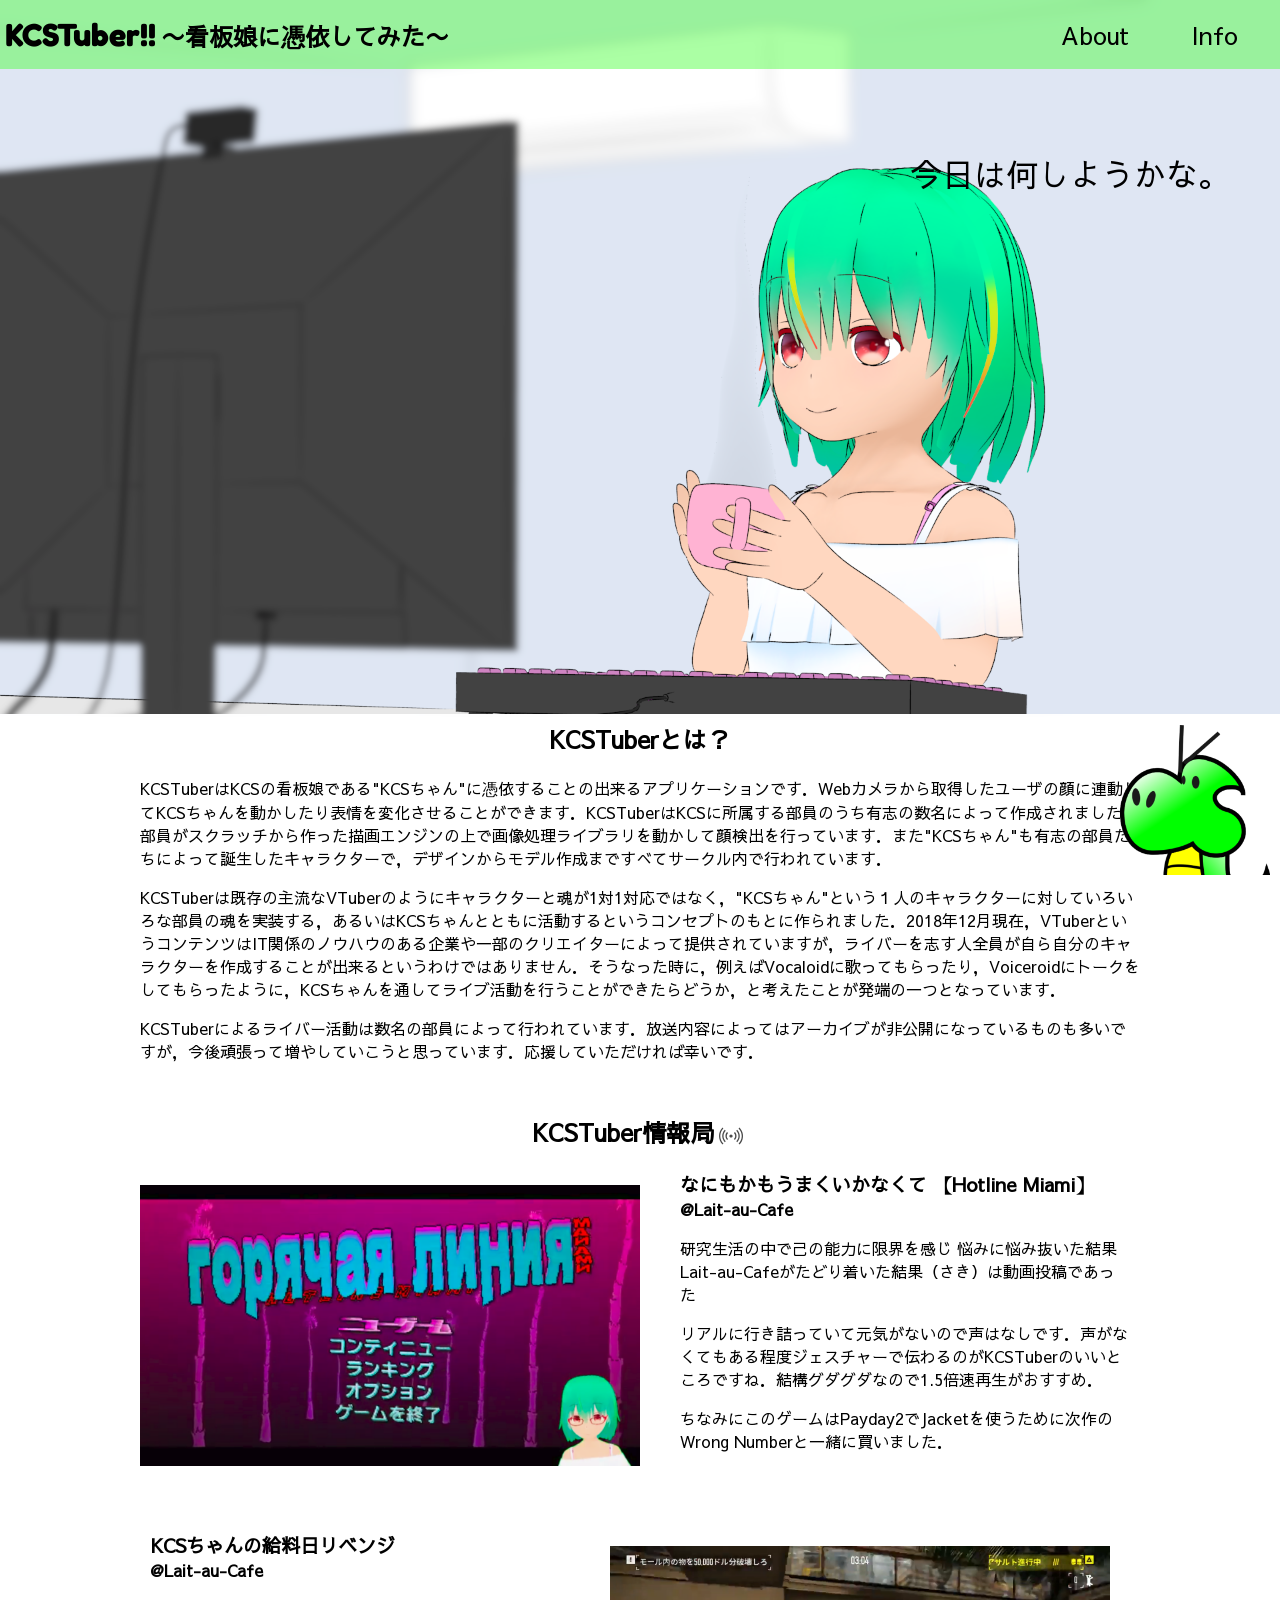
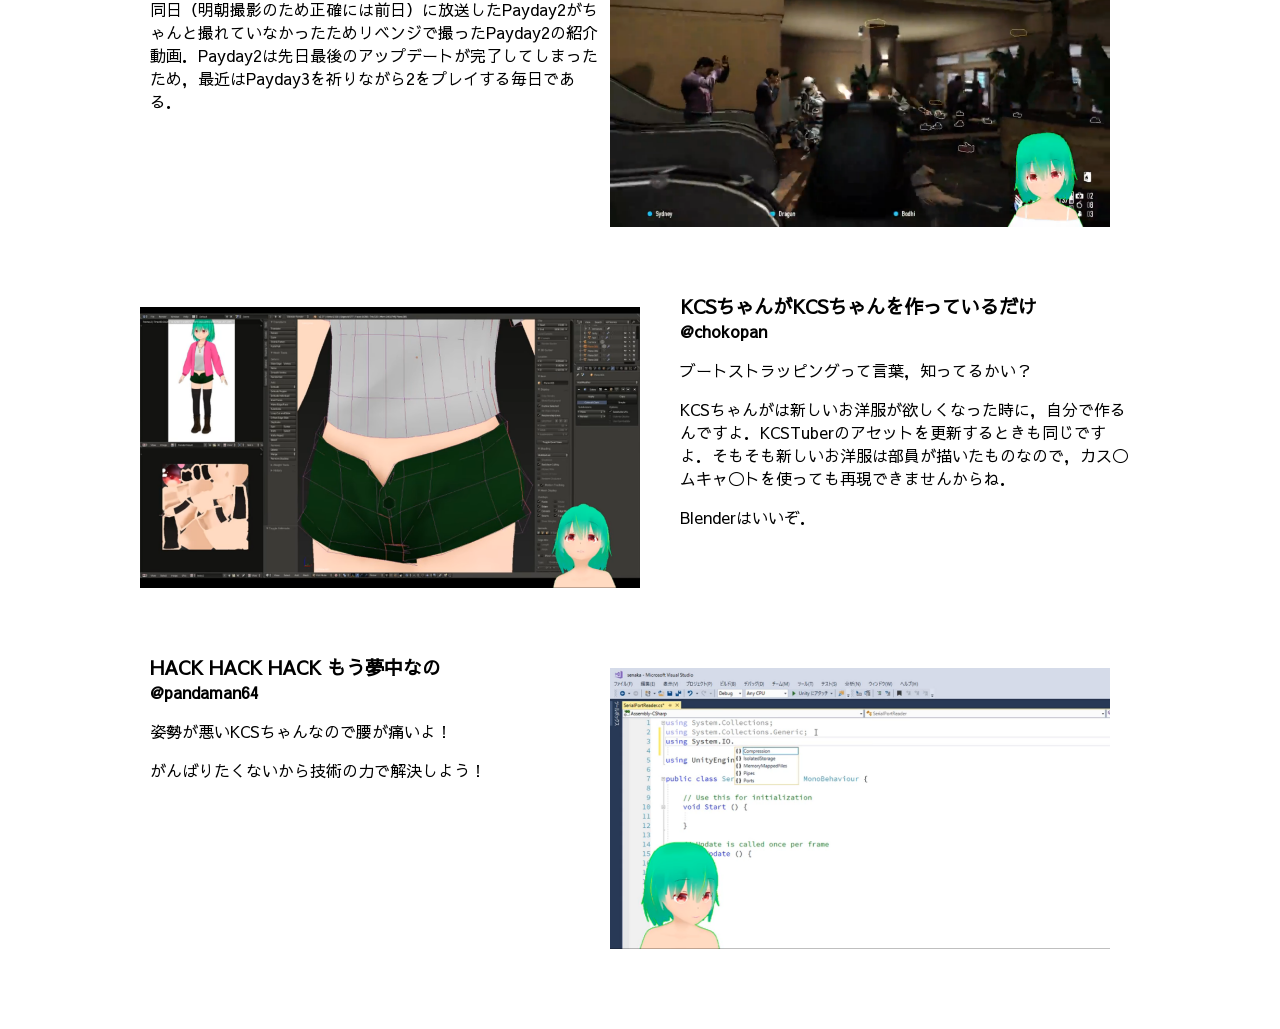
<file: index.html>
<!DOCTYPE html>
<html lang="ja">
<head>
	<meta charset="utf-8">
	<title>KCSTuber!!</title>
	<link href="https://fonts.googleapis.com/css?family=Sawarabi+Gothic" rel="stylesheet">
	<link href="https://fonts.googleapis.com/css?family=Fredoka+One" rel="stylesheet">
	<link rel="stylesheet" href="css/styles.css">
	<script src="http://code.jquery.com/jquery-1.7.1.min.js"></script>
</head>
<body>
	<header>
		<nav id="menu">
			<div id="logo">
				<h1>KCSTuber!!</h1>
				<h2>〜看板娘に憑依してみた〜</h2>
			</div>
			<div class="nav-link"><a href="#about">About</a></div>
			<div class="nav-link"><a href="#info">Info</a></div>
		</nav>
	</header>
	<div id="top">
		<div id="top_clip">
			<img id="top_img" src="img/top.png">
		</div>
		<div id="top_content">今日は何しようかな。</div>
	</div>
	<div id="scroll_top">
		<img src="img/kcs_dragon.png">
	</div>
	<div id="cover">
		<img id="cover_blur" src="img/top_blur.png"/>
		<div id="container">
			<article id="about" class="contains">
				<h1>KCSTuberとは？</h1>
				<p>KCSTuberはKCSの看板娘である"KCSちゃん"に憑依することの出来るアプリケーションです．Webカメラから取得したユーザの顔に連動してKCSちゃんを動かしたり表情を変化させることができます．KCSTuberはKCSに所属する部員のうち有志の数名によって作成されました．部員がスクラッチから作った描画エンジンの上で画像処理ライブラリを動かして顔検出を行っています．また"KCSちゃん"も有志の部員たちによって誕生したキャラクターで，デザインからモデル作成まですべてサークル内で行われています．</p>
				<p>KCSTuberは既存の主流なVTuberのようにキャラクターと魂が1対1対応ではなく，"KCSちゃん"という１人のキャラクターに対していろいろな部員の魂を実装する，あるいはKCSちゃんとともに活動するというコンセプトのもとに作られました．2018年12月現在，VTuberというコンテンツはIT関係のノウハウのある企業や一部のクリエイターによって提供されていますが，ライバーを志す人全員が自ら自分のキャラクターを作成することが出来るというわけではありません．そうなった時に，例えばVocaloidに歌ってもらったり，Voiceroidにトークをしてもらったように，KCSちゃんを通してライブ活動を行うことができたらどうか，と考えたことが発端の一つとなっています．</p>
				<p>KCSTuberによるライバー活動は数名の部員によって行われています．放送内容によってはアーカイブが非公開になっているものも多いですが，今後頑張って増やしていこうと思っています．応援していただければ幸いです．</p>
			</article>
			<article id="info" class="contains">
				<h1>KCSTuber情報局<img class="icon" src="img/signal.svg"></h1>
				<section class="live_info clearfix">
					<img src="img/HotlineMiami.png">
					<div class="description">
						<h1>なにもかもうまくいかなくて 【Hotline Miami】</h1>
						<h2>@Lait-au-Cafe</h2>
						<p><span>研究生活の中で己の能力に限界を感じ </span><span>悩みに悩み抜いた結果 </span><span>Lait-au-Cafeがたどり着いた結果（さき）は動画投稿であった</span></p>
						<p>リアルに行き詰っていて元気がないので声はなしです．声がなくてもある程度ジェスチャーで伝わるのがKCSTuberのいいところですね．結構グダグダなので1.5倍速再生がおすすめ．</p>
						<p>ちなみにこのゲームはPayday2でJacketを使うために次作のWrong Numberと一緒に買いました．</p>
					</div>
				</section>
				<section class="live_info clearfix">
					<img src="img/Payday_Revenge.png">
					<div class="description">
						<h1>KCSちゃんの給料日リベンジ</h1>
						<h2>@Lait-au-Cafe</h2>
						<p>同日（明朝撮影のため正確には前日）に放送したPayday2がちゃんと撮れていなかったためリベンジで撮ったPayday2の紹介動画．Payday2は先日最後のアップデートが完了してしまったため，最近はPayday3を祈りながら2をプレイする毎日である．</p>
					</div>
				</section>
				<section class="live_info clearfix">
					<img src="img/KCSchan_blender.png">
					<div class="description">
						<h1>KCSちゃんがKCSちゃんを作っているだけ</h1>
						<h2>@chokopan</h2>
						<p>ブートストラッピングって言葉，知ってるかい？</p>
						<p>KCSちゃんがは新しいお洋服が欲しくなった時に，自分で作るんですよ．KCSTuberのアセットを更新するときも同じですよ．そもそも新しいお洋服は部員が描いたものなので，カス◯ムキャ◯トを使っても再現できませんからね．</p>
						<p>Blenderはいいぞ．</p>
					</div>
				</section>
				<section class="live_info clearfix">
						<img src="img/hackhackhack.png">
						<div class="description">
							<h1>HACK HACK HACK もう夢中なの</h1>
							<h2>@pandaman64</h2>
							<p>姿勢が悪いKCSちゃんなので腰が痛いよ！</p>
							<p>がんばりたくないから技術の力で解決しよう！</p>
						</div>
					</section>
			</article>
		</div>
	</div>
	<script src="js/main.js"></script>
</body>
</html>
</file>
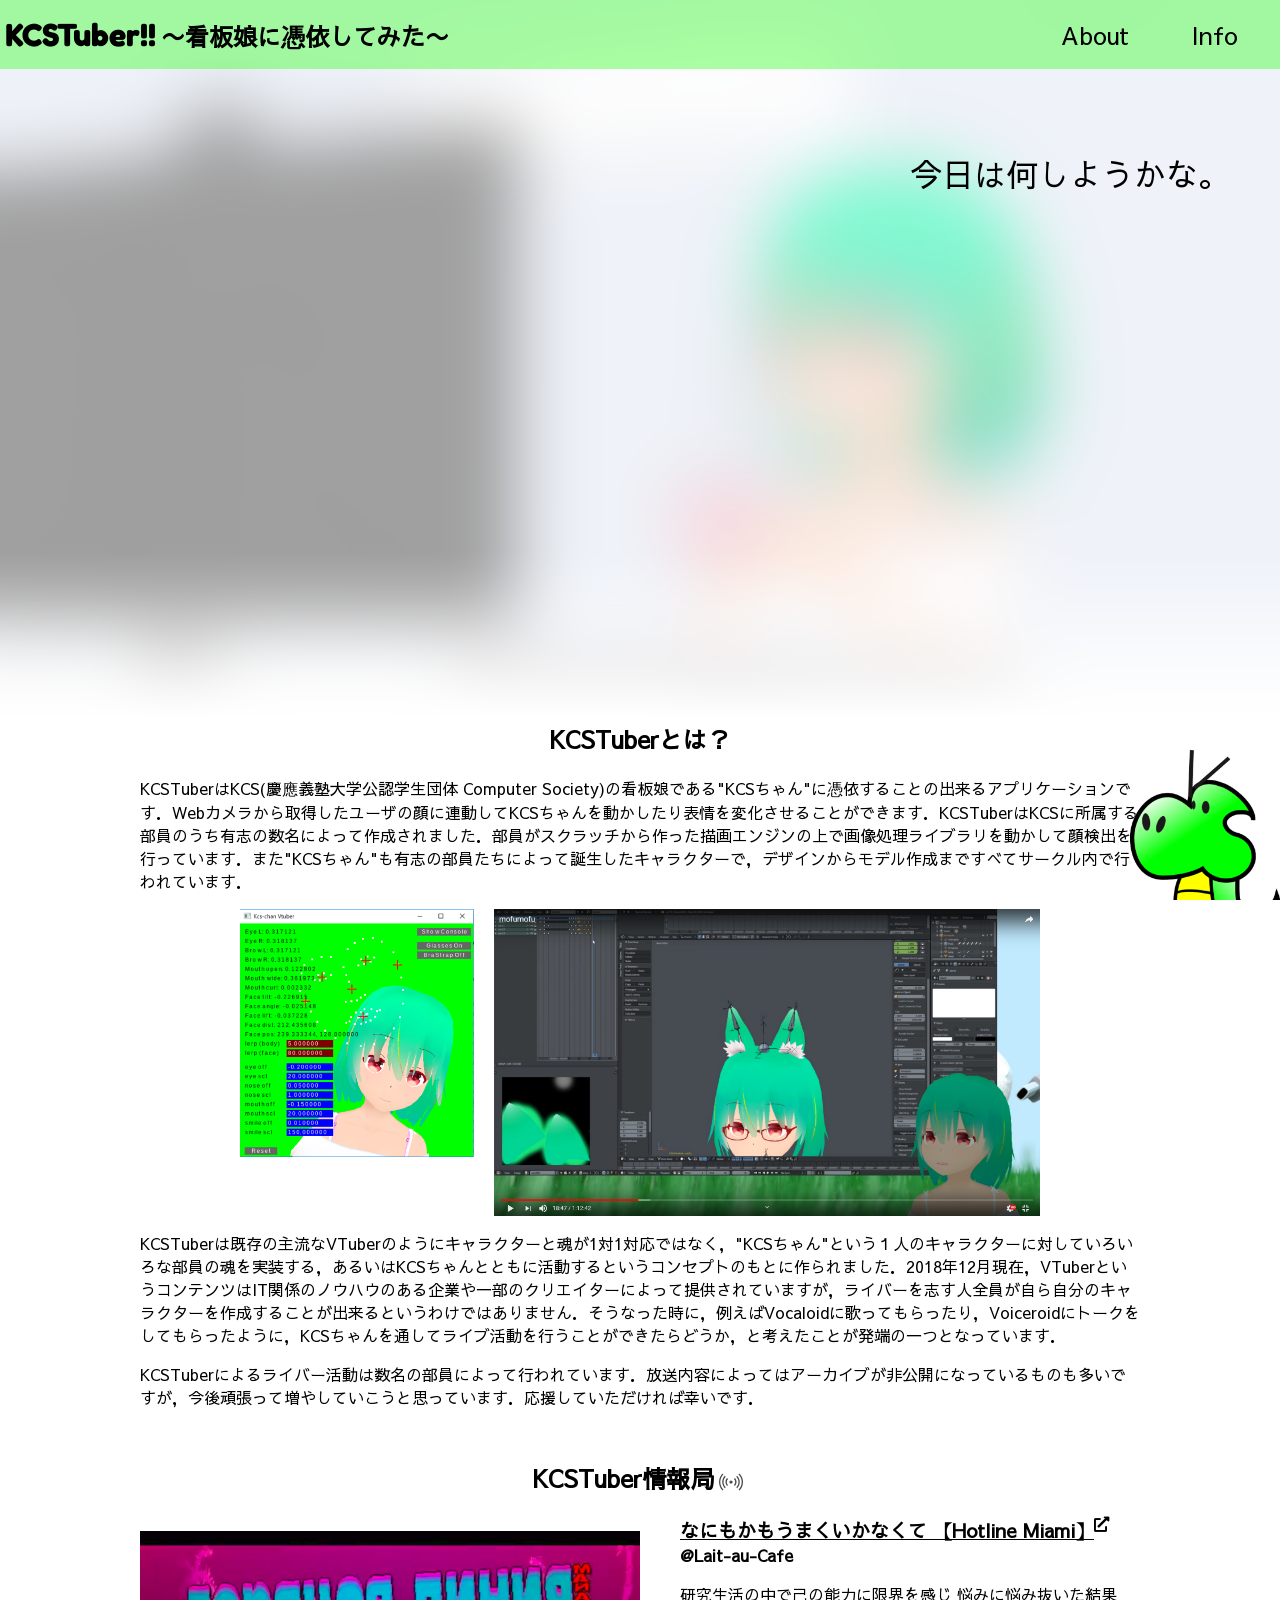
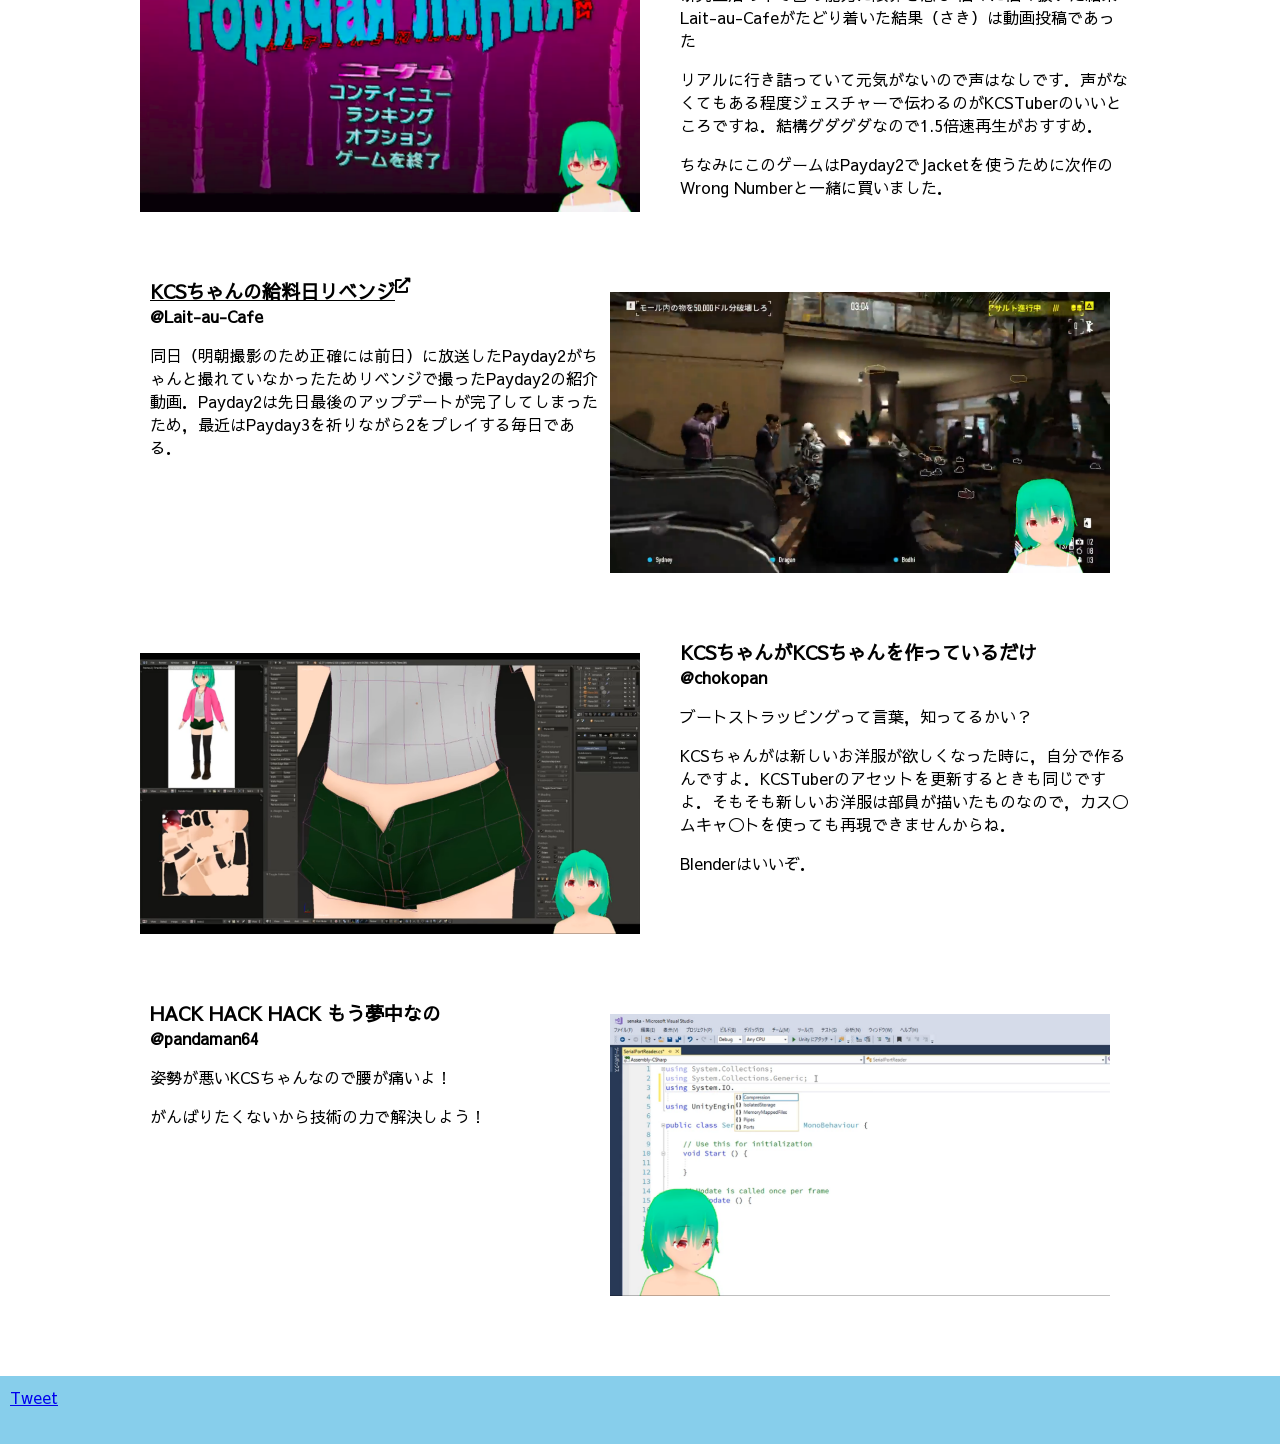
<file: docs/index.html>
<!DOCTYPE html>
<html lang="ja">
<head>
	<meta charset="utf-8">
	<title>KCSTuber!!</title>

	<meta property="og:title" content="KCSTuber!!">
	<meta property="og:type" content="website">
	<meta property="og:url" content="https://kcs1959.github.io/kcstuber">
	<meta property="og:image" content="https://kcs1959.github.io/kcstuber/img/top.png">
	<meta property="og:site_name" content="https://kcs1959.github.io/kcstuber">
	<meta property="og:description" content='KCSTuberはKCSの看板娘である"KCSちゃん"に憑依することの出来るアプリケーションです．'>
	<meta property="twitter:card" content="summary_large_image">
	<meta property="twitter:image" content="https://kcs1959.github.io/kcstuber/img/top.png">	
	
	<link rel="shortcut icon" href="img/kcs_chan_icon.png">
	<meta name="viewport" content="width=device-width, maximum-scale=1.0, minimum-scale=0.5,user-scalable=yes,initial-scale=1.0">
	<link href="https://fonts.googleapis.com/css?family=Sawarabi+Gothic" rel="stylesheet">
	<link href="https://fonts.googleapis.com/css?family=Fredoka+One" rel="stylesheet">
	<link rel="stylesheet" href="https://use.fontawesome.com/releases/v5.8.1/css/all.css" integrity="sha384-50oBUHEmvpQ+1lW4y57PTFmhCaXp0ML5d60M1M7uH2+nqUivzIebhndOJK28anvf" crossorigin="anonymous">
	<link rel="stylesheet" href="css/styles.css">
	<script src="https://code.jquery.com/jquery-3.2.1.min.js"></script>
</head>
<body>
<div style="overflow: hidden;">
	<header>
		<nav id="menu">
			<div id="logo">
				<h1>KCSTuber!!</h1>
				<h2>〜看板娘に憑依してみた〜</h2>
			</div>
			<div class="nav-link"><a href="#about">About</a></div>
			<div class="nav-link"><a href="#info">Info</a></div>
		</nav>
	</header>
	<div id="top">
		<div id="top_clip">
			<video id="top_img" autoplay loop muted>
                <source src="img/top_movie.mp4" type="video/mp4" />
            </video>
		</div>
		<div id="top_content"><span class="text">今日は</span><span class="text">何しようかな。</span></div>
	</div>
	<div id="scroll_top">
		<img src="img/kcs_dragon.png">
	</div>
	<div id="cover">
		<img id="cover_blur" src="img/top_blur.png"/>
		<div id="container">
			<article id="about" class="contains effect">
				<h1>KCSTuberとは？</h1>
				<p>KCSTuberはKCS(慶應義塾大学公認学生団体 Computer Society)の看板娘である"KCSちゃん"に憑依することの出来るアプリケーションです．Webカメラから取得したユーザの顔に連動してKCSちゃんを動かしたり表情を変化させることができます．KCSTuberはKCSに所属する部員のうち有志の数名によって作成されました．部員がスクラッチから作った描画エンジンの上で画像処理ライブラリを動かして顔検出を行っています．また"KCSちゃん"も有志の部員たちによって誕生したキャラクターで，デザインからモデル作成まですべてサークル内で行われています．</p>
				<div class="about-image">
					<img style="width: 100%;" src="img/KCSTuber.png">
					<img style="width: 100%;" src="img/KCSTuber-kemomimi.png">
				</div>
				<p>KCSTuberは既存の主流なVTuberのようにキャラクターと魂が1対1対応ではなく，"KCSちゃん"という１人のキャラクターに対していろいろな部員の魂を実装する，あるいはKCSちゃんとともに活動するというコンセプトのもとに作られました．2018年12月現在，VTuberというコンテンツはIT関係のノウハウのある企業や一部のクリエイターによって提供されていますが，ライバーを志す人全員が自ら自分のキャラクターを作成することが出来るというわけではありません．そうなった時に，例えばVocaloidに歌ってもらったり，Voiceroidにトークをしてもらったように，KCSちゃんを通してライブ活動を行うことができたらどうか，と考えたことが発端の一つとなっています．</p>
				<p>KCSTuberによるライバー活動は数名の部員によって行われています．放送内容によってはアーカイブが非公開になっているものも多いですが，今後頑張って増やしていこうと思っています．応援していただければ幸いです．</p>
			</article>
			<article id="info" class="contains effect">
				<h1>KCSTuber情報局<img class="icon" src="img/signal.svg"></h1>
				<section class="live_info clearfix">
					<img src="img/HotlineMiami.png">
					<div class="description">
						<h1><a href="https://youtu.be/EOevhkN462U" target="_blank">なにもかもうまくいかなくて 【Hotline Miami】</a></h1>
						<h2>@Lait-au-Cafe</h2>
						<p><span>研究生活の中で己の能力に限界を感じ </span><span>悩みに悩み抜いた結果 </span><span>Lait-au-Cafeがたどり着いた結果（さき）は動画投稿であった</span></p>
						<p>リアルに行き詰っていて元気がないので声はなしです．声がなくてもある程度ジェスチャーで伝わるのがKCSTuberのいいところですね．結構グダグダなので1.5倍速再生がおすすめ．</p>
						<p>ちなみにこのゲームはPayday2でJacketを使うために次作のWrong Numberと一緒に買いました．</p>
					</div>
				</section>
				<section class="live_info clearfix">
					<img src="img/Payday_Revenge.png">
					<div class="description">
						<h1><a href="https://youtu.be/ymNuBtHDvIo" target="_blank">KCSちゃんの給料日リベンジ</a></h1>
						<h2>@Lait-au-Cafe</h2>
						<p>同日（明朝撮影のため正確には前日）に放送したPayday2がちゃんと撮れていなかったためリベンジで撮ったPayday2の紹介動画．Payday2は先日最後のアップデートが完了してしまったため，最近はPayday3を祈りながら2をプレイする毎日である．</p>
					</div>
				</section>
				<section class="live_info clearfix">
					<img src="img/KCSchan_blender.png">
					<div class="description">
						<h1>KCSちゃんがKCSちゃんを作っているだけ</h1>
						<h2>@chokopan</h2>
						<p>ブートストラッピングって言葉，知ってるかい？</p>
						<p>KCSちゃんがは新しいお洋服が欲しくなった時に，自分で作るんですよ．KCSTuberのアセットを更新するときも同じですよ．そもそも新しいお洋服は部員が描いたものなので，カス◯ムキャ◯トを使っても再現できませんからね．</p>
						<p>Blenderはいいぞ．</p>
					</div>
				</section>
				<section class="live_info clearfix">
						<img src="img/hackhackhack.png">
						<div class="description">
							<h1>HACK HACK HACK もう夢中なの</h1>
							<h2>@pandaman64</h2>
							<p>姿勢が悪いKCSちゃんなので腰が痛いよ！</p>
							<p>がんばりたくないから技術の力で解決しよう！</p>
						</div>
					</section>
			</article>
		</div>
	</div>
	<footer>
		<a href="https://twitter.com/share?ref_src=twsrc%5Etfw" class="twitter-share-button" data-size="large" data-dnt="true" data-show-count="false">Tweet</a><script async src="https://platform.twitter.com/widgets.js" charset="utf-8"></script>
	</footer>
	<script src="js/main.js"></script>
</div>
</body>
</html>
</file>
<file: css/styles.css>
body {
    position: static;
    margin: 0;
    font-family: "Sawarabi Gothic";
}

header {
    /* position: fixed; */
    background-color: #40FF3070;
    padding: 5px;
    vertical-align: middle;
}

#menu {
    display: flex;
    align-items: center;
}

#menu #logo {
    flex-grow: 1;
}

#logo h1 {
    display: inline-block;
    margin: 10px 0;
    font-family: 'Fredoka One';
    font-size: 2.0em;
}

#logo h2 {
    display: inline-block;
    margin: 10px 0;
}

#menu .nav-link {
    flex-basis: 120px;
    text-align: center;
    font-size: 1.5em;
}

.nav-link a {
    width: 100%;
    height: 100%;
    color: inherit;
    text-decoration: none;
}

#top {
    margin-top: -72px;
    height: 55vw;
    overflow: hidden;
}

#top_clip {
    position: absolute;
    clip: rect(0, auto, auto, 0);
    height: 56vw;
    width: 100%;
}

#top_img {
    position: fixed;
    z-index: -3;
    top: 0;
    left: 0;
    width: 100%;
}

#top_content {
    position: absolute;
    top: 150px;
    right: 50px;
    font-size: 32px;
    opacity: 0;
    transition: all 2s;
}

#top_content.fade {
    opacity: 1;
}

#scroll_top {
    position: fixed;
    width: 150px;
    right: 10px;
    bottom: 20px;
    cursor: pointer;
}

#scroll_top > img {
    width: 100%;
}

#cover {
    width: 100%;
}

#cover_blur {
    position: fixed;
    top: 0;
    left: 0;
    width: 100%;
    z-index: -4;
    opacity: 0.5;
}

#container {
    max-width: 1000px;
    margin: auto;
    padding: 0 30px;
}

.contains {
    padding-bottom: 15px;
}

.contains > h1 {
    text-align: center;
}

img.icon {
    width: 24px;
    height: 24px;
    margin-left: 5px;
    margin-right: 5px;
    vertical-align: sub;
}

.live_info {
    margin-bottom: 45px;
}

.description > h1 {
    font-size: 1.2em;
    margin: 0px;
}

.description > h2 {
    font-size: 1.0em;
    margin-top: 0px;
}

@media (max-width: 912px) {
    #logo h2 {
        display: none;
    }

    #top {
        height: 510px;
    }

    #top_clip {
        height: 510px;
    }
    
    #top_img {
        height: 510px;
        width: auto;
        margin-left: calc(50vw - 456px);
    }
    
    #cover_blur {
        height: 510px;
        width: auto;
        margin-left: calc(50vw - 456px);
    }

    #container {
        max-width: 480px;
        margin: auto;
    }

    .live_info img {
        display: block;
        max-width: 480px;
        width: 100%;
        margin: auto;
        padding: 15px 0;
    }

    .description {
        max-width: 480px;
        width: 100%;
        margin: auto;
        padding: 0 10px;
    }

    .description > h1 {
        text-align: center;
    }

    .description > h2 {
        text-align: center;
    }    
}

@media (min-width: 912px) {
    .live_info img {
        width: 50%;
        margin: auto;
        padding: 15px 0;
    }

    .description {
        width: 45%;
        padding: 0 10px;
    }

    .live_info:nth-of-type(odd) .description {
        float: right;
    }
    
    .live_info:nth-of-type(even) .description {
        float: left;
    }

    .clearfix:after {
        content: "";
        clear: both;
        display: block;
    }
}
</file>
<file: docs/css/styles.css>
body {
    position: static;
    margin: 0;
    font-family: "Sawarabi Gothic";
}

header {
    /* position: fixed; */
    background-color: #40FF3070;
    padding: 5px;
    vertical-align: middle;
	z-index: 9999;
}

#menu {
    display: flex;
    align-items: center;
}

#menu #logo {
    flex-grow: 1;
}

#logo h1 {
    display: inline-block;
    margin: 10px 0;
    font-family: 'Fredoka One';
    font-size: 2.0em;
}

#logo h2 {
    display: inline-block;
    margin: 10px 0;
}

#menu .nav-link {
    flex-basis: 120px;
    text-align: center;
    font-size: 1.5em;
}

.nav-link a {
    width: 100%;
    height: 100%;
    color: inherit;
    text-decoration: none;
}

#top {
    margin-top: -72px;
    height: 55vw;
    overflow: hidden;
}

#top_clip {
    position: absolute;
    z-index: -2;
    clip: rect(0, auto, auto, 0);
    height: 56vw;
    width: 100%;
}

#top_img {
    position: fixed;
    z-index: -3;
    top: 0;
    left: 0;
    width: 100%;
}

#top_content {
    position: absolute;
    top: 150px;
    right: 50px;
    font-size: 32px;
    opacity: 0;
    transition: all 2s;
}

#top_content span.text {
    display: inline-block;
}

#top_content.fade {
    opacity: 1;
}

#scroll_top {
    position: fixed;
    right: 0px;
    bottom: 0px;
    cursor: pointer;
}

#scroll_top > img {
    width: 100%;
}

#cover {
    width: 100%;
}

#cover_blur {
    position: fixed;
    top: 0;
    left: 0;
    width: 100%;
    z-index: -4;
    opacity: 0.5;
}

#container {
    max-width: 1000px;
    margin: auto;
    padding: 0 30px;
}

.contains {
    padding-bottom: 15px;
    opacity: 0;
    transition: all .8s cubic-bezier(.7, 0, .3, 1);
}

.contains.target {
    opacity: 1;
}

.contains > h1 {
    text-align: center;
}

.contains > .about-image {
    width: 80%; 
    margin: auto; 
    display: grid; 
    grid-template-columns: 3fr 7fr; 
    grid-column-gap: 20px;
}

img.icon {
    width: 24px;
    height: 24px;
    margin-left: 5px;
    margin-right: 5px;
    vertical-align: sub;
}

.live_info {
    margin-bottom: 45px;
}

.live_info .description h1 a {
    color: inherit;
}

.live_info .description h1 a:hover {
    color: blue;
}

.live_info .description h1 a::after {
    display: inline-block;
    font-family: "Font Awesome 5 Free";
    font-size: 0.8em;
    vertical-align: super;
    text-decoration-line: none;
    text-decoration-style: none;
    content: "\f35d";
}

.description > h1 {
    font-size: 1.2em;
    margin: 0px;
}

.description > h2 {
    font-size: 1.0em;
    margin-top: 0px;
}

footer {
    width: 100%;
    height: 3em;
    background-color: skyblue;
    padding: 10px 10px;
}

/* Smart Phone */
@media screen and (max-width: 912px) {
    #logo h2 {
        display: none;
    }

    #top {
        height: 510px;
    }

    #top_clip {
        height: 510px;
    }
    
    #top_img {
        height: 510px;
        width: auto;
        margin-left: calc(50vw - 456px);
    }

    #scroll_top {
        width: 80px;
        height: 80px;
    }
    
    #cover_blur {
        height: 510px;
        width: auto;
        margin-left: calc(50vw - 456px);
    }

    #container {
        max-width: 480px;
        margin: auto;
    }

    .live_info img {
        display: block;
        max-width: 480px;
        width: 100%;
        margin: auto;
        padding: 15px 0;
    }

    .description {
        max-width: 480px;
        width: 100%;
        margin: auto;
        padding: 0 10px;
    }

    .description > h1 {
        text-align: center;
    }

    .description > h2 {
        text-align: center;
    }    
}

/* PC */
@media screen and (min-width: 912px) {
    #scroll_top {
        width: 150px;
        height: 150px;
    }

    .live_info img {
        width: 50%;
        margin: auto;
        padding: 15px 0;
    }

    .description {
        width: 45%;
        padding: 0 10px;
    }

    .live_info:nth-of-type(odd) .description {
        float: right;
    }
    
    .live_info:nth-of-type(even) .description {
        float: left;
    }

    .clearfix:after {
        content: "";
        clear: both;
        display: block;
    }
}
</file>
